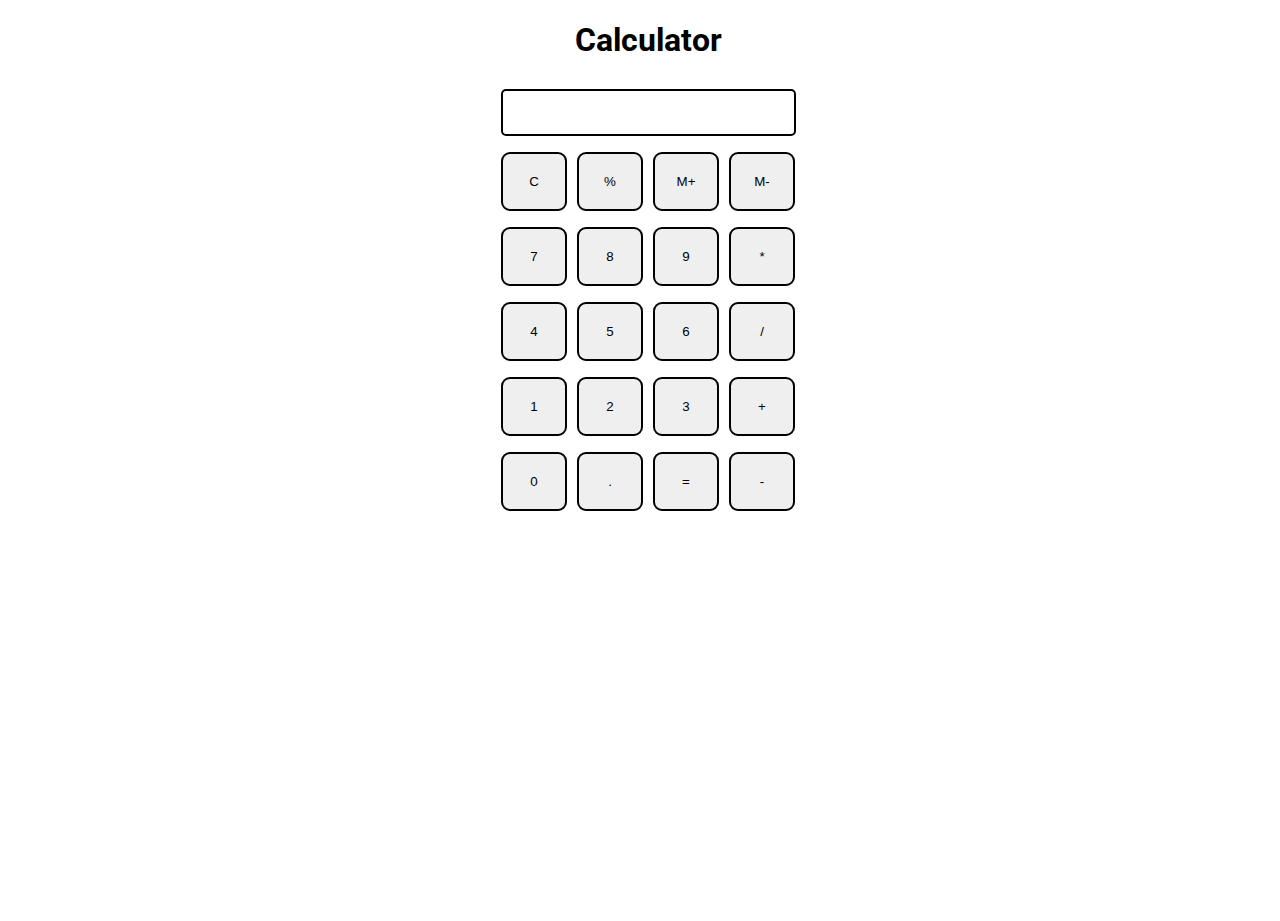
<file: Calculator/index.html>
<!DOCTYPE html>
<html>
<head>
  <meta charset="utf-8">
  <meta name="viewport" content="width=device-width">
  <title>Calculator</title>
  <link href="style.css" rel="stylesheet" type="text/css" />
  <link href="utils.css" rel="stylesheet" type="text/css" />
</head>

<body>
  <h1 class="text-center">Calculator</h1>
  <div class="container flex flex-col items-center mx-auto m-w-20">
    <div class="row">
      <input class="input" type="text"/>
    </div>
    <div class="row">
      <button class="button">C</button>
      <button class="button">%</button>
      <button class="button">M+</button>
      <button class="button">M-</button>
    </div>
    <div class="row">
      <button class="button">7</button>
      <button class="button">8</button>
      <button class="button">9</button>
      <button class="button">*</button>
    </div>
    <div class="row">
      <button class="button">4</button>
      <button class="button">5</button>
      <button class="button">6</button>
      <button class="button">/</button>
    </div>
    <div class="row">
      <button class="button">1</button>
      <button class="button">2</button>
      <button class="button">3</button>
      <button class="button">+</button>
    </div>
    <div class="row">
      <button class="button">0</button>
      <button class="button">.</button>
      <button class="button">=</button>
      <button class="button">-</button>
    </div>
  </div>
  <script src="script.js"></script>
</body>
</html>
</file>
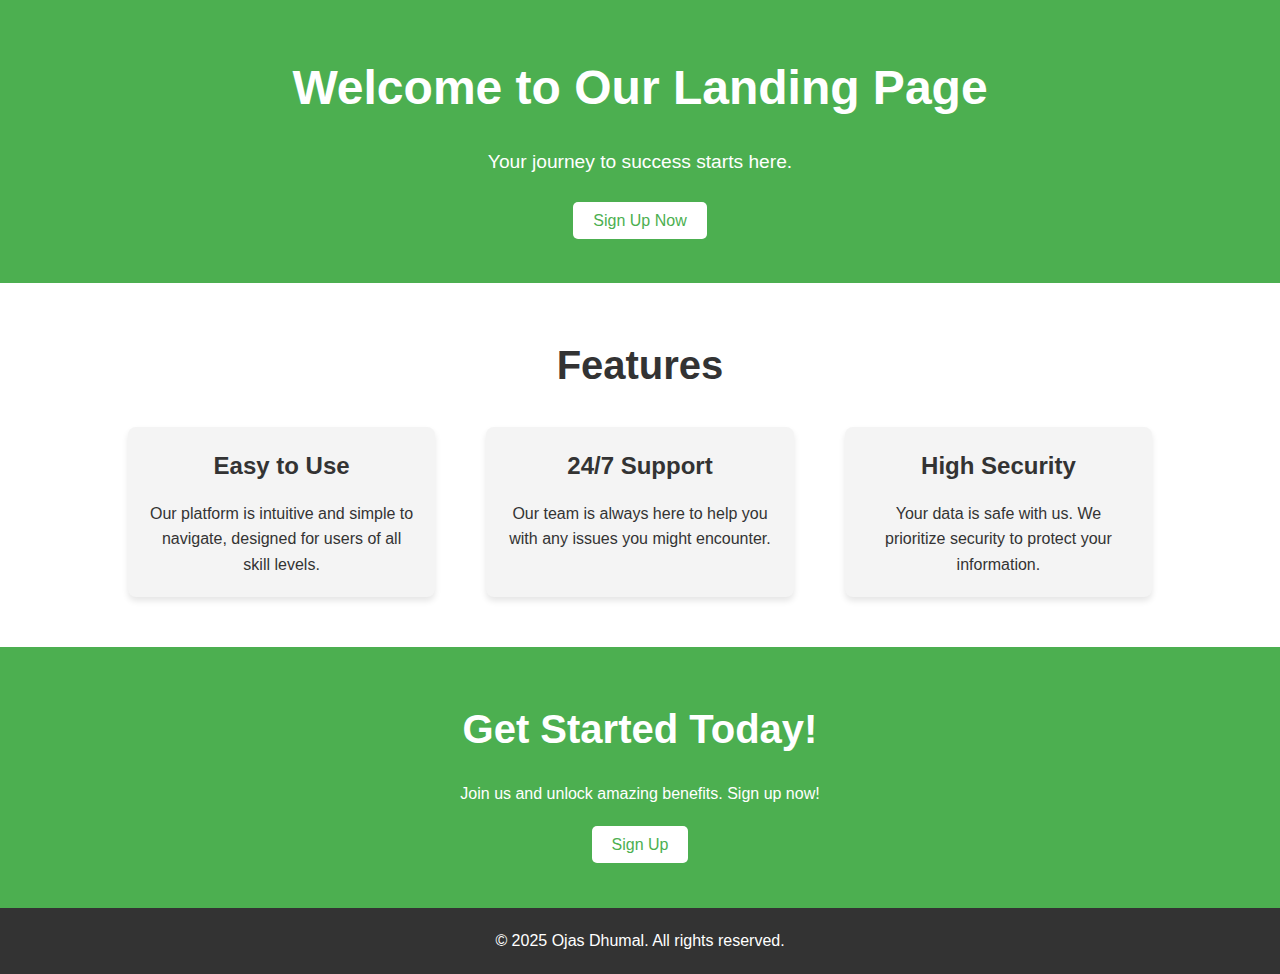
<file: Landing Pgae/index.html>
<!DOCTYPE html>
<html lang="en">
<head>
    <meta charset="UTF-8">
    <meta name="viewport" content="width=device-width, initial-scale=1.0">
    <meta http-equiv="X-UA-Compatible" content="ie=edge">
    <title>Landing Page</title>
    <link rel="stylesheet" href="style.css">
</head>
<body>
    <!-- Header Section -->
    <header>
        <div class="container">
            <h1>Welcome to Our Landing Page</h1>
            <p>Your journey to success starts here.</p>
            <a href="#signup" class="btn-primary">Sign Up Now</a>
        </div>
    </header>

    <!-- Features Section -->
    <section id="features">
        <div class="container">
            <h2>Features</h2>
            <div class="feature-cards">
                <div class="card">
                    <h3>Easy to Use</h3>
                    <p>Our platform is intuitive and simple to navigate, designed for users of all skill levels.</p>
                </div>
                <div class="card">
                    <h3>24/7 Support</h3>
                    <p>Our team is always here to help you with any issues you might encounter.</p>
                </div>
                <div class="card">
                    <h3>High Security</h3>
                    <p>Your data is safe with us. We prioritize security to protect your information.</p>
                </div>
            </div>
        </div>
    </section>

    <!-- Call-to-Action Section -->
    <section id="signup">
        <div class="container">
            <h2>Get Started Today!</h2>
            <p>Join us and unlock amazing benefits. Sign up now!</p>
            <br>
            <a href="#" class="btn-secondary">Sign Up</a>
        </div>
    </section>

    <!-- Footer Section -->
    <footer>
        <div class="container">
            <p>&copy; 2025 Ojas Dhumal. All rights reserved.</p>
        </div>
    </footer>
</body>
</html>
</file>
<file: Calculator/style.css>
@import url('https://fonts.googleapis.com/css2?family=Roboto:wght@300&family=Ubuntu:wght@300&display=swap');
html, body {
  height: 100%;
  width: 100%;
  font-family: 'Roboto', sans-serif; 
}

.button{
  width: 66px;
  padding: 20px;
  margin: 0 3px;
  border: 2px solid black;
  border-radius: 9px;
  cursor: pointer;
}

.row{
  margin: 8px 0;
}
.row input{
  width: 291px;
  font-size: 20px;
    margin: 0;
    padding: 10px 0px;
    border: 2px solid black;
    border-radius: 5px;
}
</file>
<file: Calculator/utils.css>
.text-center{
    text-align: center;
  }
  
  .bg-red{
    background: red;
  }
  
  .mx-auto{
    margin: auto;
  }
  
  .flex{
    display:flex;
  } 
  .flex-col{
    flex-direction: column;
  }
  
  .items-center{
    align-items: center;
  }
</file>
<file: Landing Pgae/style.css>
* {
    margin: 0;
    padding: 0;
    box-sizing: border-box;
}

body {
    font-family: Arial, sans-serif;
    line-height: 1.6;
    color: #333;
    background-color: #f9f9f9;
}

.container {
    width: 80%;
    margin: 0 auto;
    max-width: 1200px;
}

header {
    background-color: #4CAF50;
    color: white;
    text-align: center;
    padding: 50px 0;
}

header h1 {
    font-size: 3rem;
    margin-bottom: 20px;
}

header p {
    font-size: 1.2rem;
    margin-bottom: 30px;
}

header .btn-primary {
    text-decoration: none;
    background-color: #fff;
    color: #4CAF50;
    padding: 10px 20px;
    font-size: 1rem;
    border-radius: 5px;
    transition: background-color 0.3s ease;
}

header .btn-primary:hover {
    background-color: #45a049;
}

#features {
    background-color: #ffffff;
    padding: 50px 0;
    text-align: center;
}

#features h2 {
    font-size: 2.5rem;
    margin-bottom: 30px;
}

.feature-cards {
    display: flex;
    justify-content: space-between;
}

.card {
    background-color: #f4f4f4;
    padding: 20px;
    width: 30%;
    border-radius: 8px;
    box-shadow: 0 4px 6px rgba(0, 0, 0, 0.1);
    text-align: center;
}

.card h3 {
    margin-bottom: 15px;
    font-size: 1.5rem;
}

#signup {
    background-color: #4CAF50;
    color: white;
    padding: 50px 0;
    text-align: center;
}

#signup h2 {
    font-size: 2.5rem;
    margin-bottom: 20px;
}

#signup .btn-secondary {
    text-decoration: none;
    background-color: #fff;
    color: #4CAF50;
    padding: 10px 20px;
    font-size: 1rem;
    border-radius: 5px;
    transition: background-color 0.3s ease;
}

#signup .btn-secondary:hover {
    background-color: #45a049;
}

footer {
    background-color: #333;
    color: white;
    text-align: center;
    padding: 20px 0;
}
</file>
